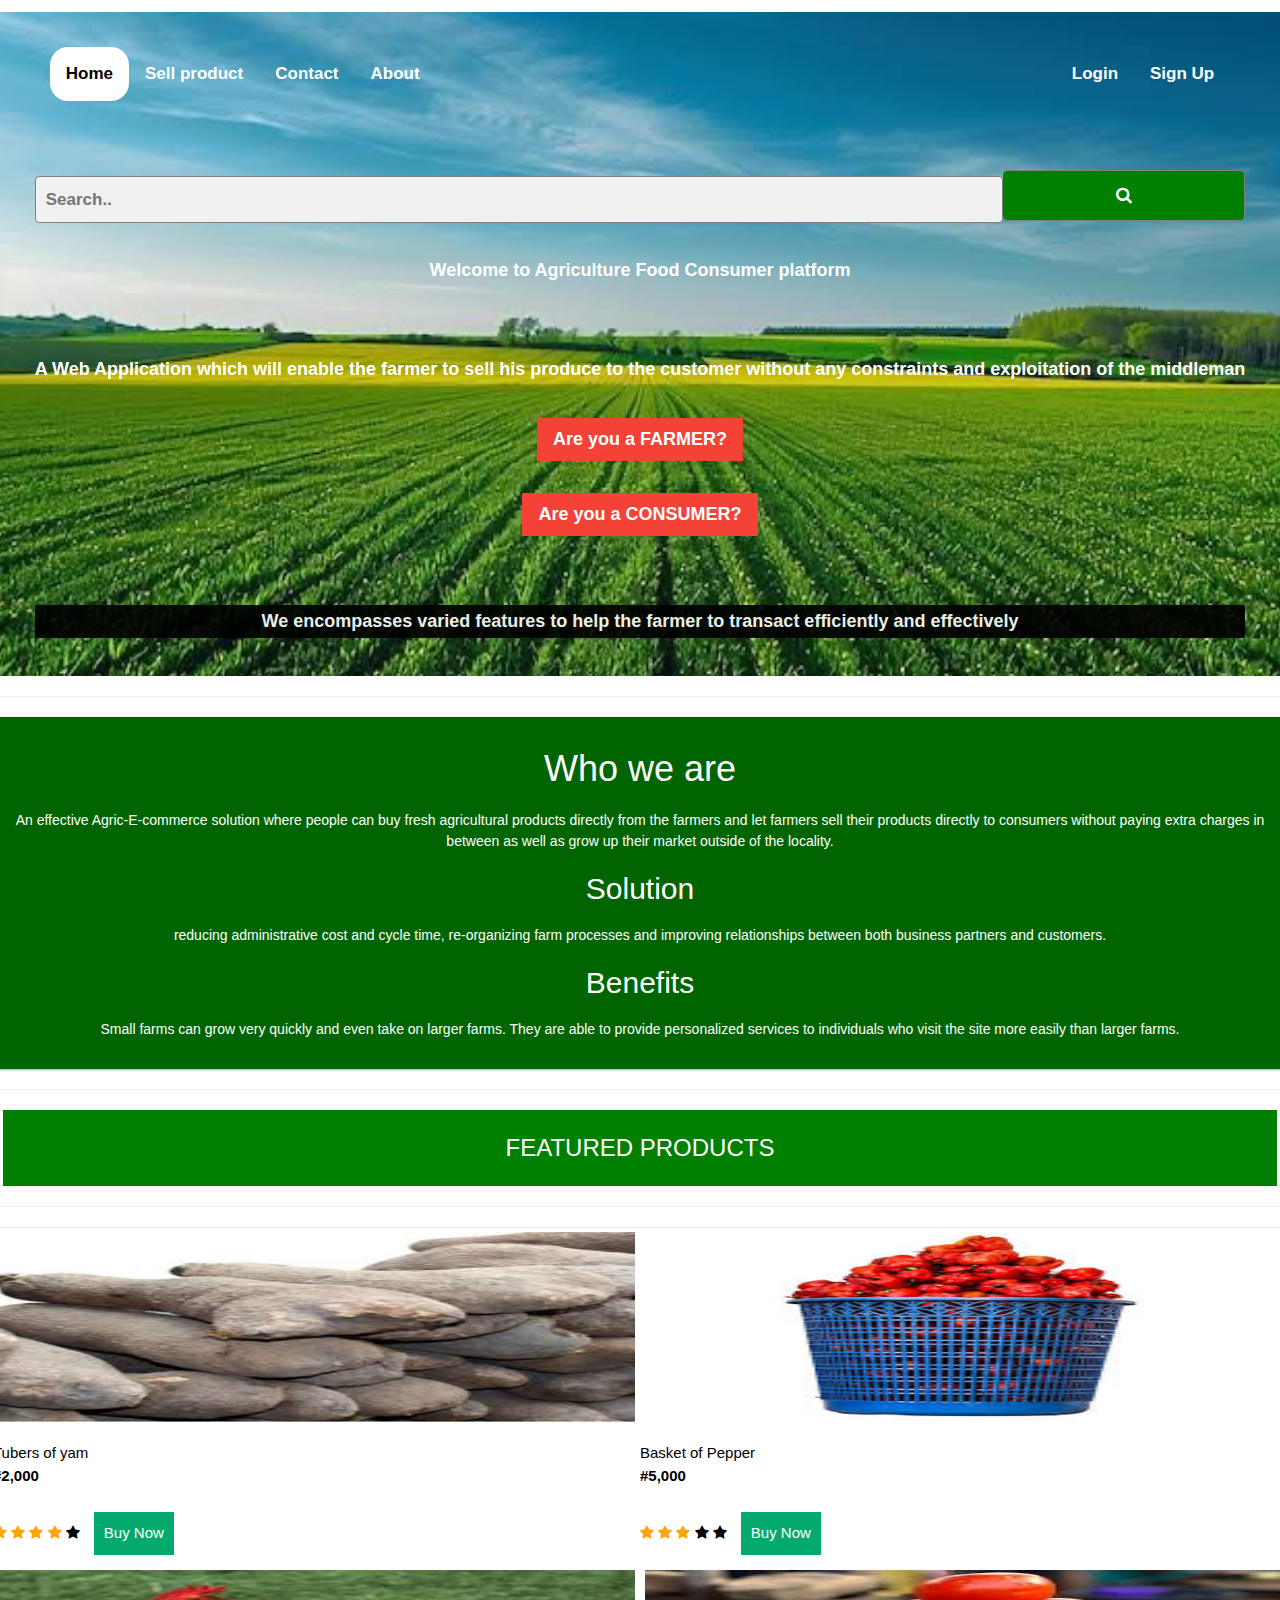
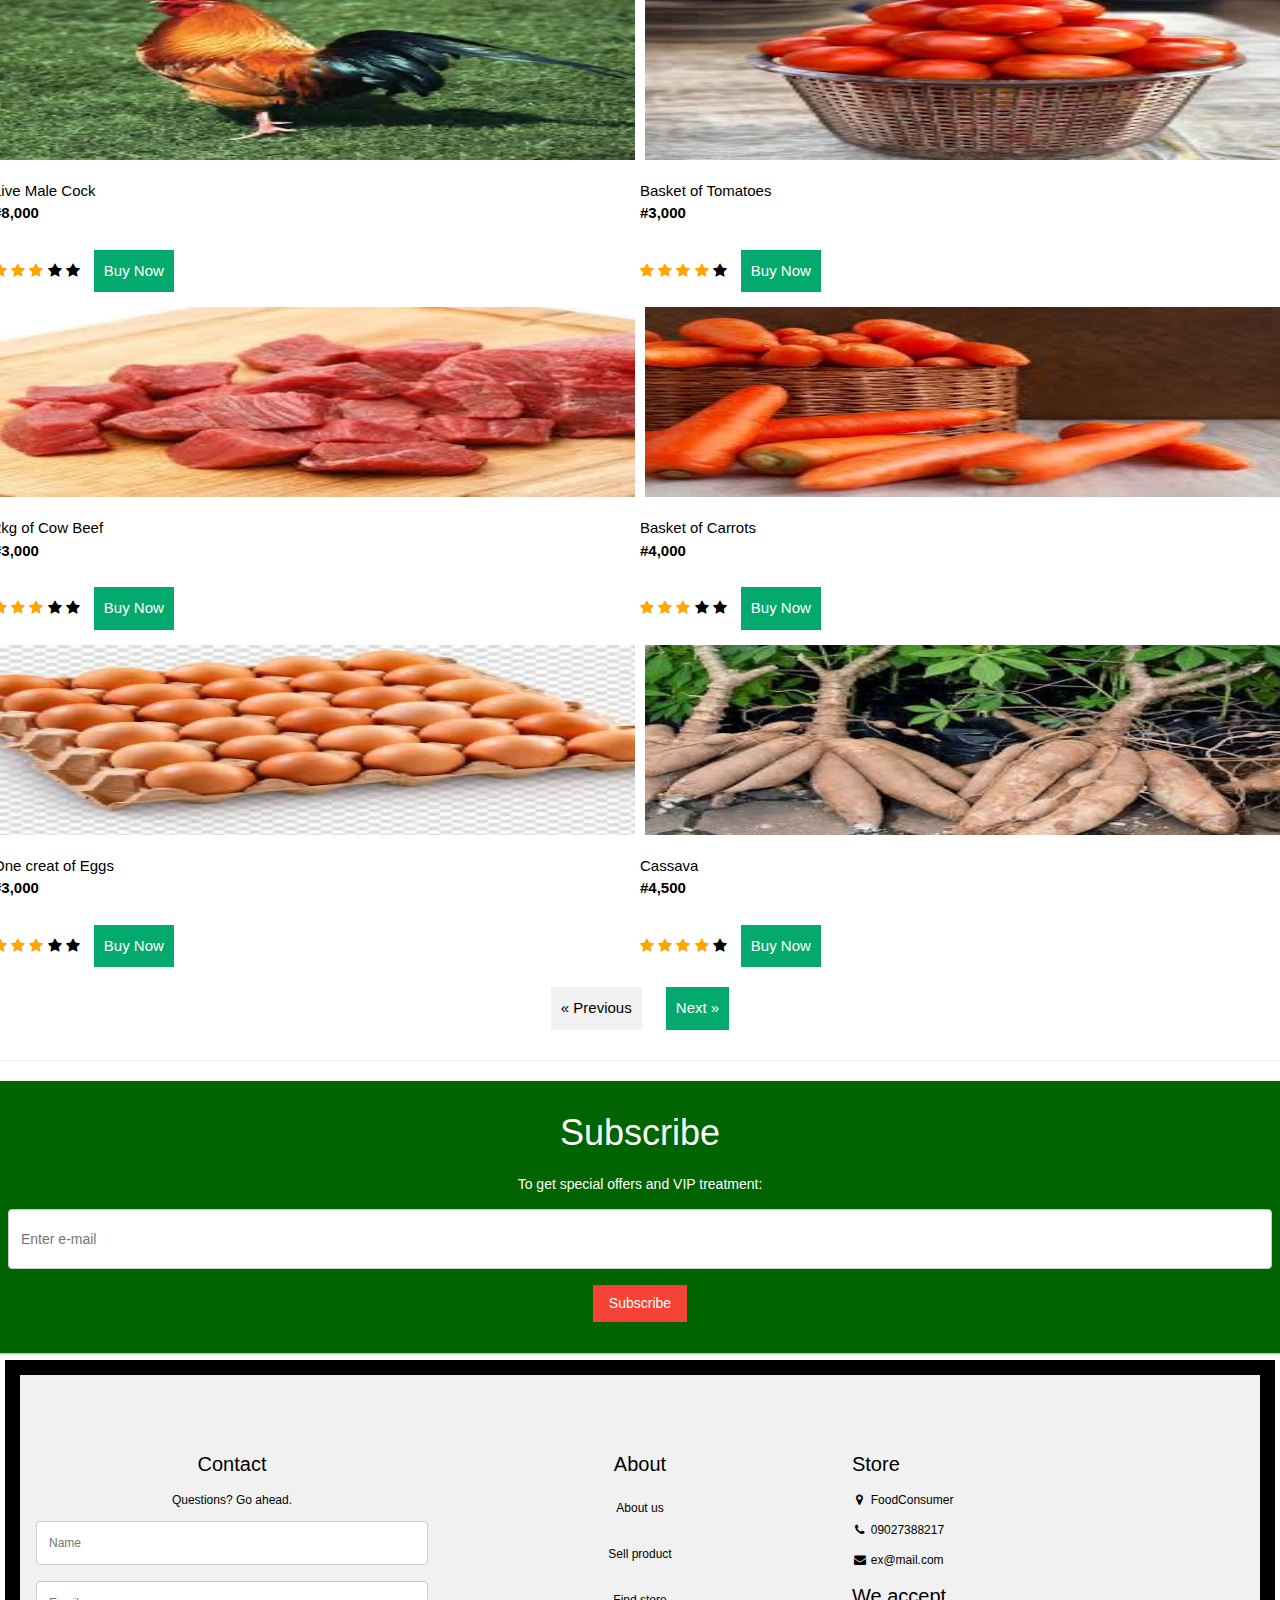
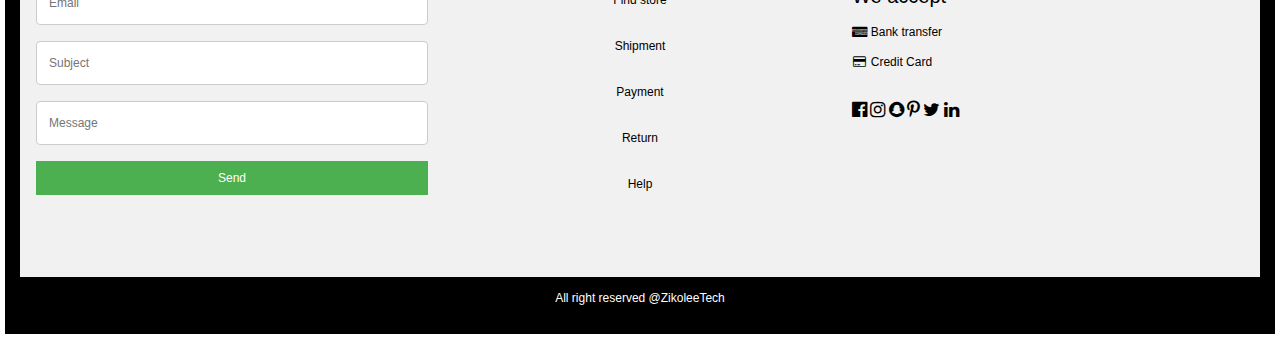
<file: index.html>
<!DOCTYPE html>
<html>
<head>
<meta name="viewport" content="width=device-width, initial-scale=1.0">
<link rel="stylesheet" href="css/stylesheet.css">
<link rel="stylesheet" href="https://cdnjs.cloudflare.com/ajax/libs/font-awesome/4.7.0/css/font-awesome.min.css">
<link rel="stylesheet" href="https://www.w3schools.com/w3css/4/w3.css">
<link rel="stylesheet" href="https://fonts.googleapis.com/css?family=Roboto">
<link rel="stylesheet" href="https://fonts.googleapis.com/css?family=Montserrat">
</head>
<body>


<div class="row">
  <div class="col-12 col-s-12">
<div class="hero">
<div class="text">
<div class="topnav" id="myTopnav">
  <a href="#home" class="active">Home</a>
  <a href="sell.html">Sell product</a>
  <a href="#contact">Contact</a>
  <a href="#about">About</a>
<a href="register.html" class="split2">Sign Up</a>
<a href="login.html" class="split2">Login</a>
  <a href="javascript:void(0);" class="icon" onclick="myFunction()">
    <i class="fa fa-bars"></i>
  </a>
</div>
<br>
<br>
<form class="example" action="action_page.php">
  <input type="text" placeholder="Search.." name="search">
  <button type="submit"><i class="fa fa-search"></i></button>
</form>
<p>Welcome to Agriculture Food Consumer platform</p>
<br>
<br>
A Web Application which will enable the farmer to sell his produce to the customer without any constraints and exploitation of the middleman
<br>
<br>
<a href="sell.html"><center><button type="button" class="w3-button w3-red w3-margin-bottom">Are you a <strong>FARMER?</strong></button></center></a>
<br>
<a href="productlist.html"><center><button type="button" class="w3-button w3-red w3-margin-bottom">Are you a <strong>CONSUMER?</strong></button></center></a>
<br>
<br>
<p style="background-color: black; opacity: 0.9; padding: 3px;">We encompasses varied features to help the farmer to transact efficiently and effectively</p>
  </div>
  </div>
 </div>


<hr>

  <div class="col-12 col-s-12">
    <div class="aside">
      <h1>Who we are</h1>
      <p>An effective Agric-E-commerce solution where people can buy fresh agricultural products directly from the farmers and let farmers sell their products directly to consumers without paying extra charges in between as well as grow up their market outside of the locality.</p>
      <h2>Solution</h2>
      <p>reducing administrative cost and cycle time, re-organizing farm processes and improving relationships between both business partners and customers.</p>
      <h2>Benefits</h2>
      <p>Small farms can grow very quickly and even take on larger farms. They are able to provide personalized services to individuals who visit the site more easily than larger farms.</p>
    </div>
</div>
<hr>




 <!-- Product grid -->
<div class="banner">
    <center><h3>FEATURED PRODUCTS</h3></center>
</div><hr>
  <div class="col-12 col-s-12">
<section>
        <img src="./assets/images/yam.jpeg" style="width:100%; height:200px; padding: 5px">
        <p>Tubers of yam<br><b>#2,000</b></p>
<span class="fa fa-star checked"></span>
<span class="fa fa-star checked"></span>
<span class="fa fa-star checked"></span>
<span class="fa fa-star checked"></span>
<span class="fa fa-star"></span>
<a href="productdetails.html" class="next">Buy Now</a></section>

      <section>
        <img src="./assets/images/pepper.jpeg" style="width:100%; height:200px; padding: 5px">
        <p>Basket of Pepper<br><b>#5,000</b></p>
<span class="fa fa-star checked"></span>
<span class="fa fa-star checked"></span>
<span class="fa fa-star checked"></span>
<span class="fa fa-star"></span>
<span class="fa fa-star"></span>
<a href="productdetails.html" class="next">Buy Now</a>
  </div></section>

<div class="col-12 col-s-12">
<section>
        <img src="./assets/images/chicken.png" style="width:100%; height:200px; padding: 5px">
        <p>Live Male Cock<br><b>#8,000</b></p>
<span class="fa fa-star checked"></span>
<span class="fa fa-star checked"></span>
<span class="fa fa-star checked"></span>
<span class="fa fa-star"></span>
<span class="fa fa-star"></span>
<a href="productdetails.html" class="next">Buy Now</a></section>


      <section>
        <img src="./assets/images/tomato.jpeg" style="width:100%; height:200px; padding: 5px">
        <p>Basket of Tomatoes<br><b>#3,000</b></p>
<span class="fa fa-star checked"></span>
<span class="fa fa-star checked"></span>
<span class="fa fa-star checked"></span>
<span class="fa fa-star checked"></span>
<span class="fa fa-star"></span>
<a href="productdetails.html" class="next">Buy Now</a></section>
    </div>

<div class="col-12 col-s-12">
      <section>
        <img src="./assets/images/beef.jpeg" style="width:100%; height:200px; padding: 5px">
        <p>2kg of Cow Beef<br><b>#3,000</b></p>
<span class="fa fa-star checked"></span>
<span class="fa fa-star checked"></span>
<span class="fa fa-star checked"></span>
<span class="fa fa-star"></span>
<span class="fa fa-star"></span>
<a href="productdetails.html" class="next">Buy Now</a></section>

 <section>
        <img src="./assets/images/carrot.jpeg" style="width:100%; height:200px; padding: 5px">
        <p>Basket of Carrots<br><b>#4,000</b></p>
<span class="fa fa-star checked"></span>
<span class="fa fa-star checked"></span>
<span class="fa fa-star checked"></span>
<span class="fa fa-star"></span>
<span class="fa fa-star"></span>
<a href="productdetails.html" class="next">Buy Now</a>
    <section>
    </div>


    <div class="col-12 col-s-12">
      <section>
        <img src="./assets/images/egg.png" style="width:100%; height:200px; padding: 5px">
        <p>One creat of Eggs<br><b>#3,000</b></p>
<span class="fa fa-star checked"></span>
<span class="fa fa-star checked"></span>
<span class="fa fa-star checked"></span>
<span class="fa fa-star"></span>
<span class="fa fa-star"></span>
<a href="productdetails.html" class="next">Buy Now</a></section>
      
      <section>
        <img src="./assets/images/cassava.jpeg" style="width:100%; height:200px; padding: 5px">
        <p>Cassava<br><b>#4,500</b></p>
<span class="fa fa-star checked"></span>
<span class="fa fa-star checked"></span>
<span class="fa fa-star checked"></span>
<span class="fa fa-star checked"></span>
<span class="fa fa-star"></span>
<a href="productdetails.html" class="next">Buy Now</a>
 </section>
    </div>
<hr>
<center><a href="#" class="previous">&laquo; Previous</a>
<a href="productlist.html" class="next">Next &raquo;</a></center>
<hr>

<!-- Subscribe section -->
<div class="aside">
    <h1>Subscribe</h1>
    <p>To get special offers and VIP treatment:</p>
    <p><input class="w3-input w3-border" type="text" placeholder="Enter e-mail" style="width:100%; height:60px"></p>
    <button type="button" class="w3-button w3-red w3-margin-bottom">Subscribe</button>
  </div>

</div>

<div class="footer">
 <!-- Footer -->
  <footer class="w3-padding-64 w3-light-grey w3-small w3-center" id="footer">
    <div class="w3-row-padding">
      <div class="w3-col s4">
        <h4>Contact</h4>
        <p>Questions? Go ahead.</p>
        <form action="/action_page.php" target="_blank">
          <p><input class="w3-input w3-border" type="text" placeholder="Name" name="Name" required></p>
          <p><input class="w3-input w3-border" type="text" placeholder="Email" name="Email" required></p>
<p><input class="w3-input w3-border" type="text" placeholder="Subject" name="Subject" required></p>
          <p><input class="w3-input w3-border" type="text" placeholder="Message" name="Message" required></p>
          <button type="submit" class="w3-button w3-block w3-green">Send</button>
        </form>
      </div>
<div class="w3-col s4">
        <h4>About</h4>
        <p><a href="#">About us</a></p>
        <p><a href="sell.html">Sell product</a></p>
        <p><a href="#">Find store</a></p>
        <p><a href="#">Shipment</a></p>
        <p><a href="#">Payment</a></p>
        <p><a href="#">Return</a></p>
        <p><a href="#">Help</a></p>
      </div>
<div class="w3-col s4 w3-justify">
        <h4>Store</h4>
        <p><i class="fa fa-fw fa-map-marker"></i> FoodConsumer</p>
        <p><i class="fa fa-fw fa-phone"></i> 09027388217</p>
        <p><i class="fa fa-fw fa-envelope"></i> ex@mail.com</p>
        <h4>We accept</h4>
        <p><i class="fa fa-fw fa-cc-amex"></i> Bank transfer</p>
        <p><i class="fa fa-fw fa-credit-card"></i> Credit Card</p>
        <br>
<i class="fa fa-facebook-official w3-hover-opacity w3-large"></i>
        <i class="fa fa-instagram w3-hover-opacity w3-large"></i>
        <i class="fa fa-snapchat w3-hover-opacity w3-large"></i>
        <i class="fa fa-pinterest-p w3-hover-opacity w3-large"></i>
        <i class="fa fa-twitter w3-hover-opacity w3-large"></i>
        <i class="fa fa-linkedin w3-hover-opacity w3-large"></i>
      </div>
    </div>
</footer>
<button onclick="topFunction()" id="myBtn" title="Go to top">Top</button>
  <p> <p>All right reserved @ZikoleeTech </p></p>
</div>

</div>

<script src="topnav.js">
</script>
<script src="script.js">
</script>
<script src="scroll.js">
</script>

</body>
</html>
</file>
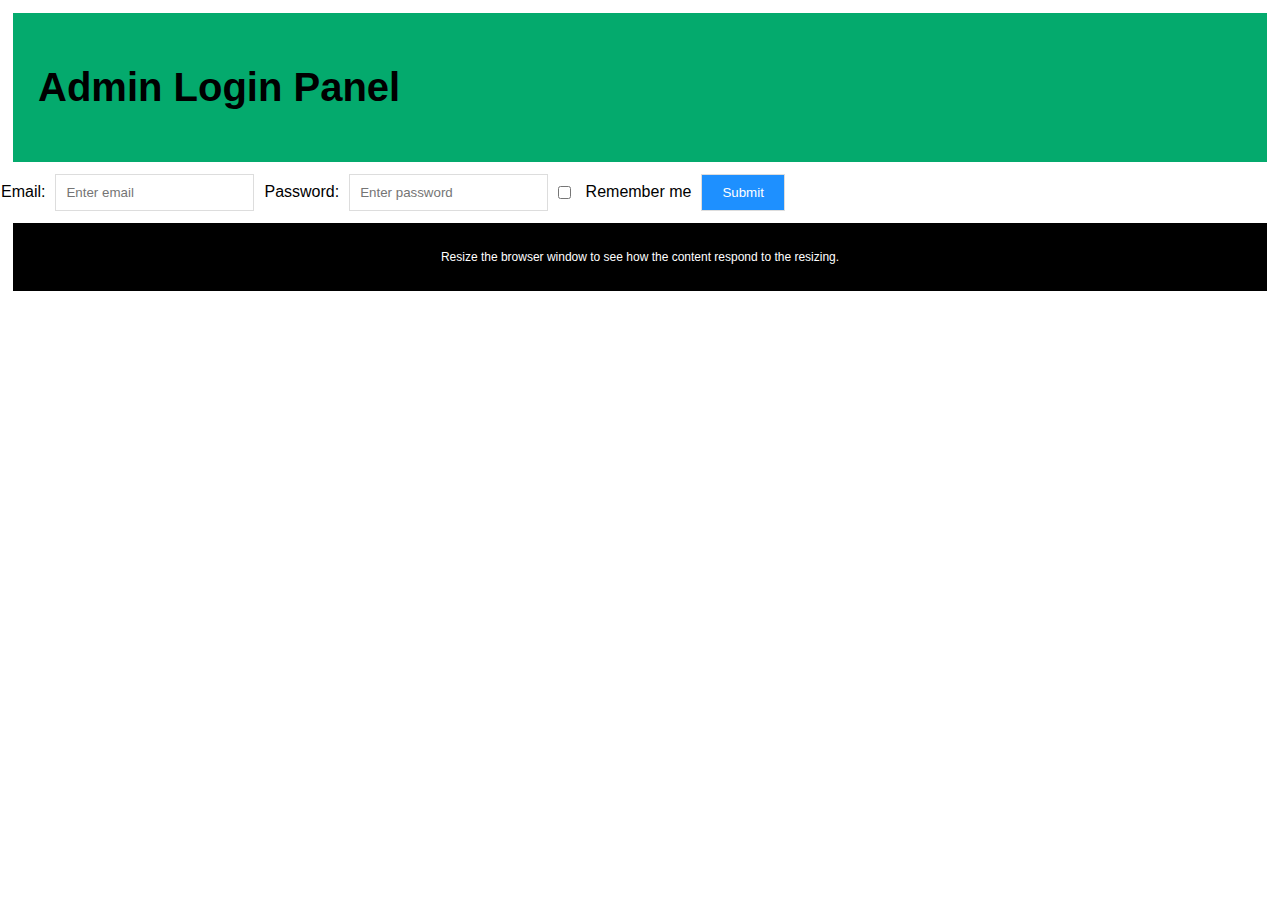
<file: admin/index.html>
<!DOCTYPE html>
<html>
<head>
<meta name="viewport" content="width=device-width, initial-scale=1.0">
<link rel="stylesheet" href="../css/stylesheet.css">
<link rel="stylesheet" href="../css/adminlogin.css">

</head>
<body>

<div class="header">
<div class="topnav" id="myTopnav">
  <h1>Admin Login Panel</h1>
</div>
</div>


<div class="row">
  <div class="col-8 col-s-10">
<form class="form-inline" action="/action_page.php">
  <label for="email">Email:</label>
  <input type="email" id="email" placeholder="Enter email" name="email">
  <label for="pwd">Password:</label>
  <input type="password" id="pwd" placeholder="Enter password" name="pswd">
  <label>
    <input type="checkbox" name="remember"> Remember me
  </label>
  <button type="submit">Submit</button>
</form>

</div>
</div>

<div class="footer">
 <p>Resize the browser window to see how the content respond to the resizing.</p>
</div>

</body>
</html>
</file>
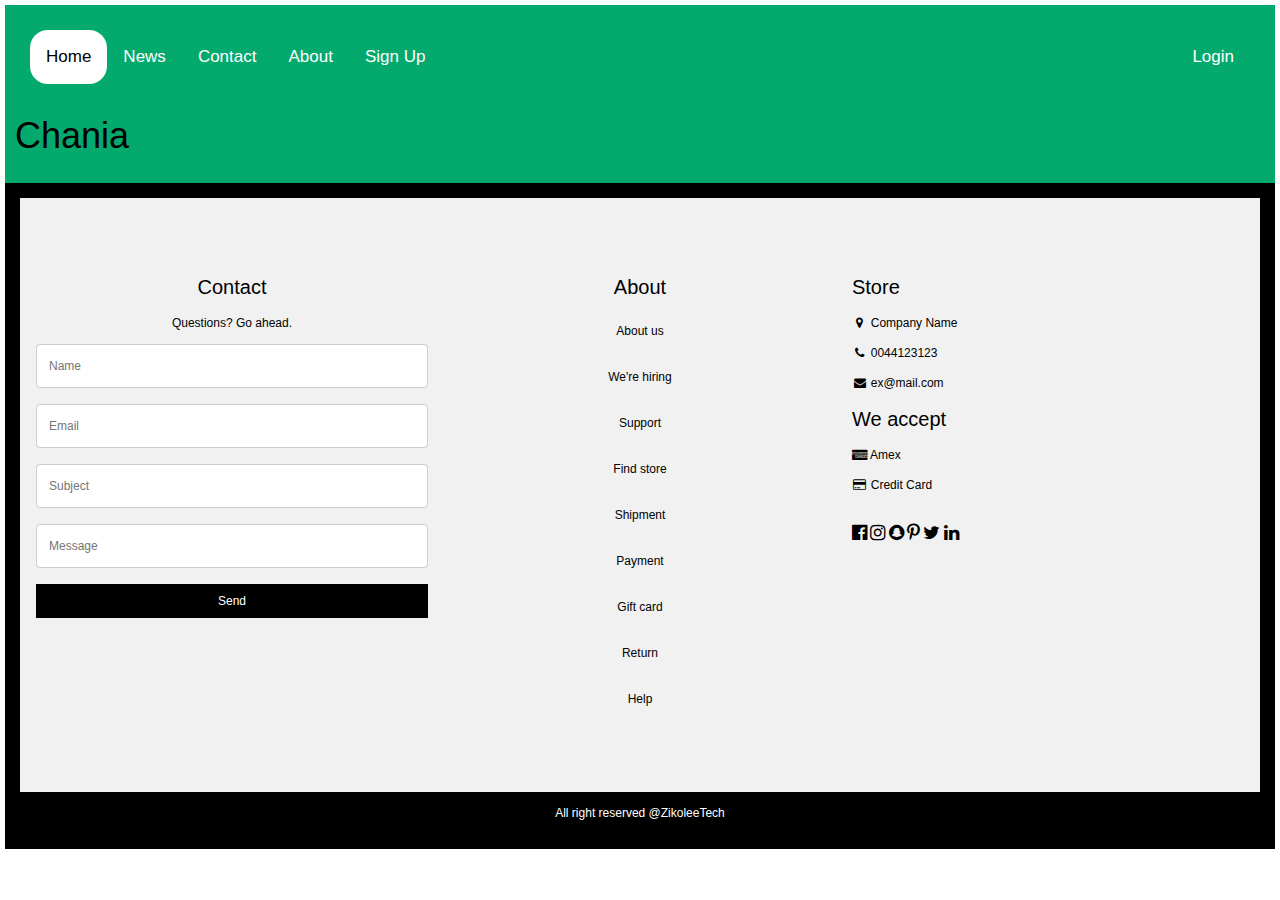
<file: cartpage.html>
<!DOCTYPE html>
<html>
<head>
<meta name="viewport" content="width=device-width, initial-scale=1.0">
<link rel="stylesheet" href="css/stylesheet.css">
<link rel="stylesheet" href="https://cdnjs.cloudflare.com/ajax/libs/font-awesome/4.7.0/css/font-awesome.min.css">
<link rel="stylesheet" href="https://www.w3schools.com/w3css/4/w3.css">
<link rel="stylesheet" href="https://fonts.googleapis.com/css?family=Roboto">
<link rel="stylesheet" href="https://fonts.googleapis.com/css?family=Montserrat">
</head>
<body>
<div class="header">
<div class="topnav" id="myTopnav">
  <a href="#home" class="active">Home</a>
  <a href="#news">News</a>
  <a href="#contact">Contact</a>
  <a href="#about">About</a>
<a href="register.html" class="split">Sign Up</a>
<a href="login.html" class="split2">Login</a>
  <a href="javascript:void(0);" class="icon" onclick="myFunction()">
    <i class="fa fa-bars"></i>
  </a>
</div>
  <h1>Chania</h1>
</div>



<div class="footer">
 <!-- Footer -->
  <footer class="w3-padding-64 w3-light-grey w3-small w3-center" id="footer">
    <div class="w3-row-padding">
      <div class="w3-col s4">
        <h4>Contact</h4>
        <p>Questions? Go ahead.</p>
        <form action="/action_page.php" target="_blank">
          <p><input class="w3-input w3-border" type="text" placeholder="Name" name="Name" required></p>
          <p><input class="w3-input w3-border" type="text" placeholder="Email" name="Email" required></p>
<p><input class="w3-input w3-border" type="text" placeholder="Subject" name="Subject" required></p>
          <p><input class="w3-input w3-border" type="text" placeholder="Message" name="Message" required></p>
          <button type="submit" class="w3-button w3-block w3-black">Send</button>
        </form>
      </div>
<div class="w3-col s4">
        <h4>About</h4>
        <p><a href="#">About us</a></p>
        <p><a href="#">We're hiring</a></p>
        <p><a href="#">Support</a></p>
        <p><a href="#">Find store</a></p>
        <p><a href="#">Shipment</a></p>
        <p><a href="#">Payment</a></p>
        <p><a href="#">Gift card</a></p>
        <p><a href="#">Return</a></p>
        <p><a href="#">Help</a></p>
      </div>
<div class="w3-col s4 w3-justify">
        <h4>Store</h4>
        <p><i class="fa fa-fw fa-map-marker"></i> Company Name</p>
        <p><i class="fa fa-fw fa-phone"></i> 0044123123</p>
        <p><i class="fa fa-fw fa-envelope"></i> ex@mail.com</p>
        <h4>We accept</h4>
        <p><i class="fa fa-fw fa-cc-amex"></i> Amex</p>
        <p><i class="fa fa-fw fa-credit-card"></i> Credit Card</p>
        <br>
<i class="fa fa-facebook-official w3-hover-opacity w3-large"></i>
        <i class="fa fa-instagram w3-hover-opacity w3-large"></i>
        <i class="fa fa-snapchat w3-hover-opacity w3-large"></i>
        <i class="fa fa-pinterest-p w3-hover-opacity w3-large"></i>
        <i class="fa fa-twitter w3-hover-opacity w3-large"></i>
        <i class="fa fa-linkedin w3-hover-opacity w3-large"></i>
      </div>
    </div>
</footer>
<button onclick="topFunction()" id="myBtn" title="Go to top">Top</button>
  <p> <p>All right reserved @ZikoleeTech </p></p>
</div>


<script src="topnav.js">
</script>
<script src="scroll.js">
</script>

</body>
</html>
</file>
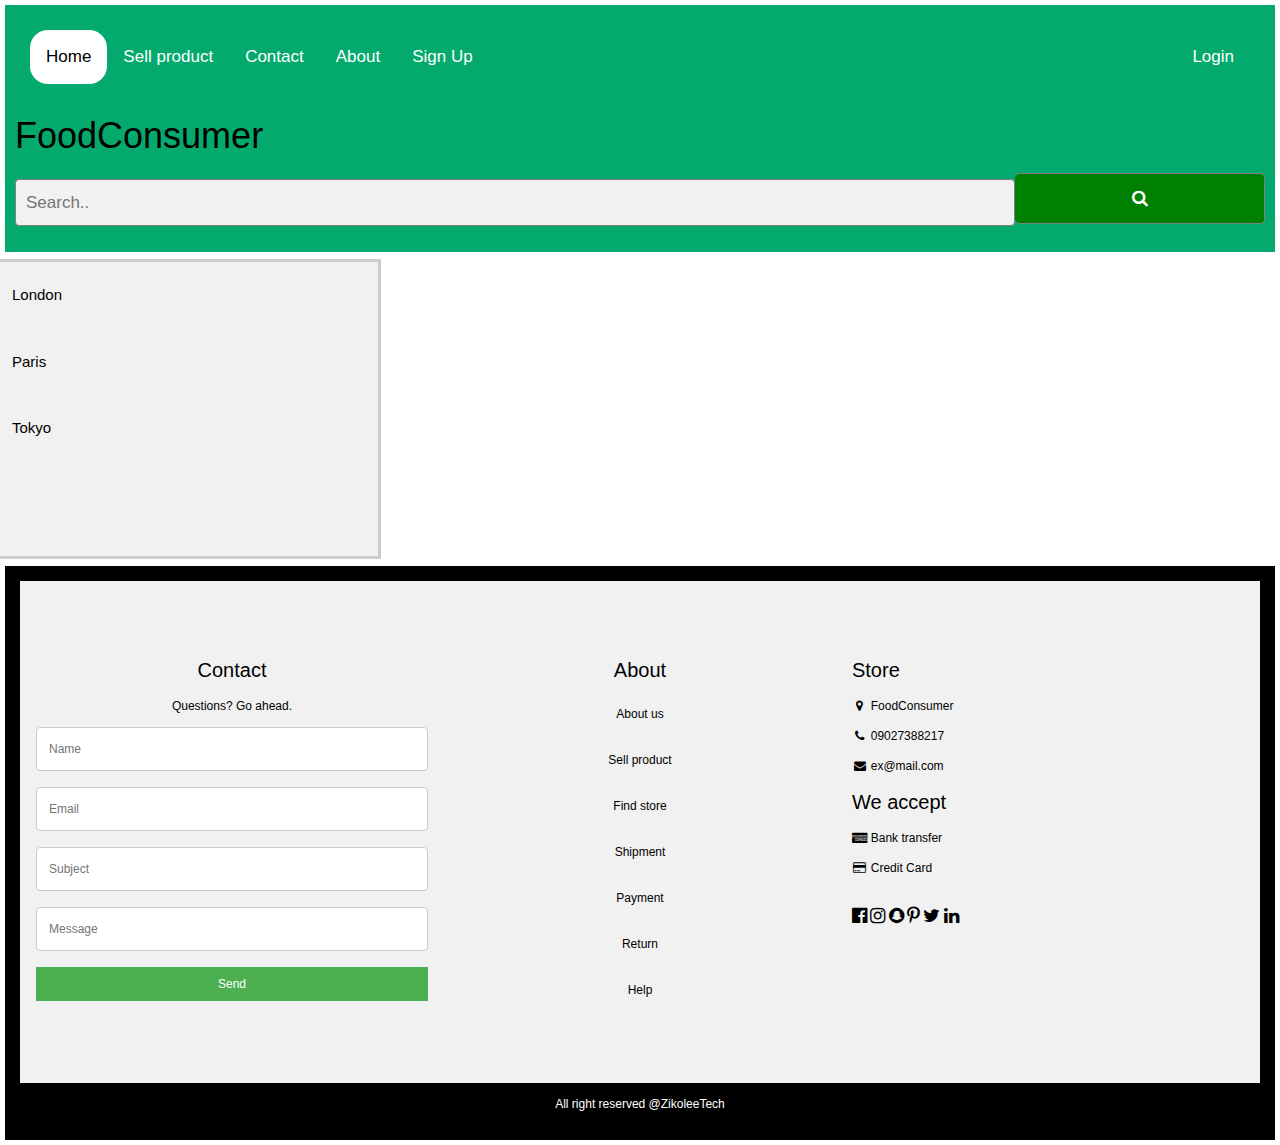
<file: dashboard.html>
<!DOCTYPE html>
<html>
<head>
<meta name="viewport" content="width=device-width, initial-scale=1.0">
<link rel="stylesheet" href="css/stylesheet.css">
<link rel="stylesheet" href="https://cdnjs.cloudflare.com/ajax/libs/font-awesome/4.7.0/css/font-awesome.min.css">
<link rel="stylesheet" href="css/adminlogin.css">
<link rel="stylesheet" href="https://www.w3schools.com/w3css/4/w3.css">
<link rel="stylesheet" href="https://fonts.googleapis.com/css?family=Roboto">
<link rel="stylesheet" href="https://fonts.googleapis.com/css?family=Montserrat">
</head>
<body>
<div class="header">
<div class="topnav" id="myTopnav">
  <a href="index.html" class="active">Home</a>
  <a href="sell.html">Sell product</a>
  <a href="#contact">Contact</a>
  <a href="#about">About</a>
<a href="register.html" class="split">Sign Up</a>
<a href="login.html" class="split2">Login</a>
  <a href="javascript:void(0);" class="icon" onclick="myFunction()">
    <i class="fa fa-bars"></i>
  </a>
</div>
  <h1>FoodConsumer</h1>
<form class="example" action="action_page.php">
  <input type="text" placeholder="Search.." name="search">
  <button type="submit"><i class="fa fa-search"></i></button>
</form>
</div>


<div class="row">
  <div class="col-12 col-s-12">
<div class="tab">
  <button class="tablinks" onmouseover="openCity(event, 'London')">London</button>
  <button class="tablinks" onmouseover="openCity(event, 'Paris')">Paris</button>
  <button class="tablinks" onmouseover="openCity(event, 'Tokyo')">Tokyo</button>
</div>

<div id="London" class="tabcontent">
  <h3>London</h3>
  <p>London is the capital city of England.</p>
</div>

<div id="Paris" class="tabcontent">
  <h3>Paris</h3>
  <p>Paris is the capital of France.</p> 
</div>

<div id="Tokyo" class="tabcontent">
  <h3>Tokyo</h3>
  <p>Tokyo is the capital of Japan.</p>
</div>

  </div>
  </div>


 
<div class="footer">
 <!-- Footer -->
  <footer class="w3-padding-64 w3-light-grey w3-small w3-center" id="footer">
    <div class="w3-row-padding">
      <div class="w3-col s4">
        <h4>Contact</h4>
        <p>Questions? Go ahead.</p>
        <form action="/action_page.php" target="_blank">
          <p><input class="w3-input w3-border" type="text" placeholder="Name" name="Name" required></p>
          <p><input class="w3-input w3-border" type="text" placeholder="Email" name="Email" required></p>
<p><input class="w3-input w3-border" type="text" placeholder="Subject" name="Subject" required></p>
          <p><input class="w3-input w3-border" type="text" placeholder="Message" name="Message" required></p>
          <button type="submit" class="w3-button w3-block w3-green">Send</button>
        </form>
      </div>
<div class="w3-col s4">
        <h4>About</h4>
        <p><a href="#">About us</a></p>
        <p><a href="sell.html">Sell product</a></p>
        <p><a href="#">Find store</a></p>
        <p><a href="#">Shipment</a></p>
        <p><a href="#">Payment</a></p>
        <p><a href="#">Return</a></p>
        <p><a href="#">Help</a></p>
      </div>
<div class="w3-col s4 w3-justify">
        <h4>Store</h4>
        <p><i class="fa fa-fw fa-map-marker"></i> FoodConsumer</p>
        <p><i class="fa fa-fw fa-phone"></i> 09027388217</p>
        <p><i class="fa fa-fw fa-envelope"></i> ex@mail.com</p>
        <h4>We accept</h4>
        <p><i class="fa fa-fw fa-cc-amex"></i> Bank transfer</p>
        <p><i class="fa fa-fw fa-credit-card"></i> Credit Card</p>
        <br>
<i class="fa fa-facebook-official w3-hover-opacity w3-large"></i>
        <i class="fa fa-instagram w3-hover-opacity w3-large"></i>
        <i class="fa fa-snapchat w3-hover-opacity w3-large"></i>
        <i class="fa fa-pinterest-p w3-hover-opacity w3-large"></i>
        <i class="fa fa-twitter w3-hover-opacity w3-large"></i>
        <i class="fa fa-linkedin w3-hover-opacity w3-large"></i>
      </div>
    </div>
</footer>
<button onclick="topFunction()" id="myBtn" title="Go to top">Top</button>
  <p> <p>All right reserved @ZikoleeTech </p></p>
</div>


<script src="topnav.js">
</script>
<script src="admindash.js">
</script>
<script src="scroll.js">
</script>

</body>
</html>
</file>
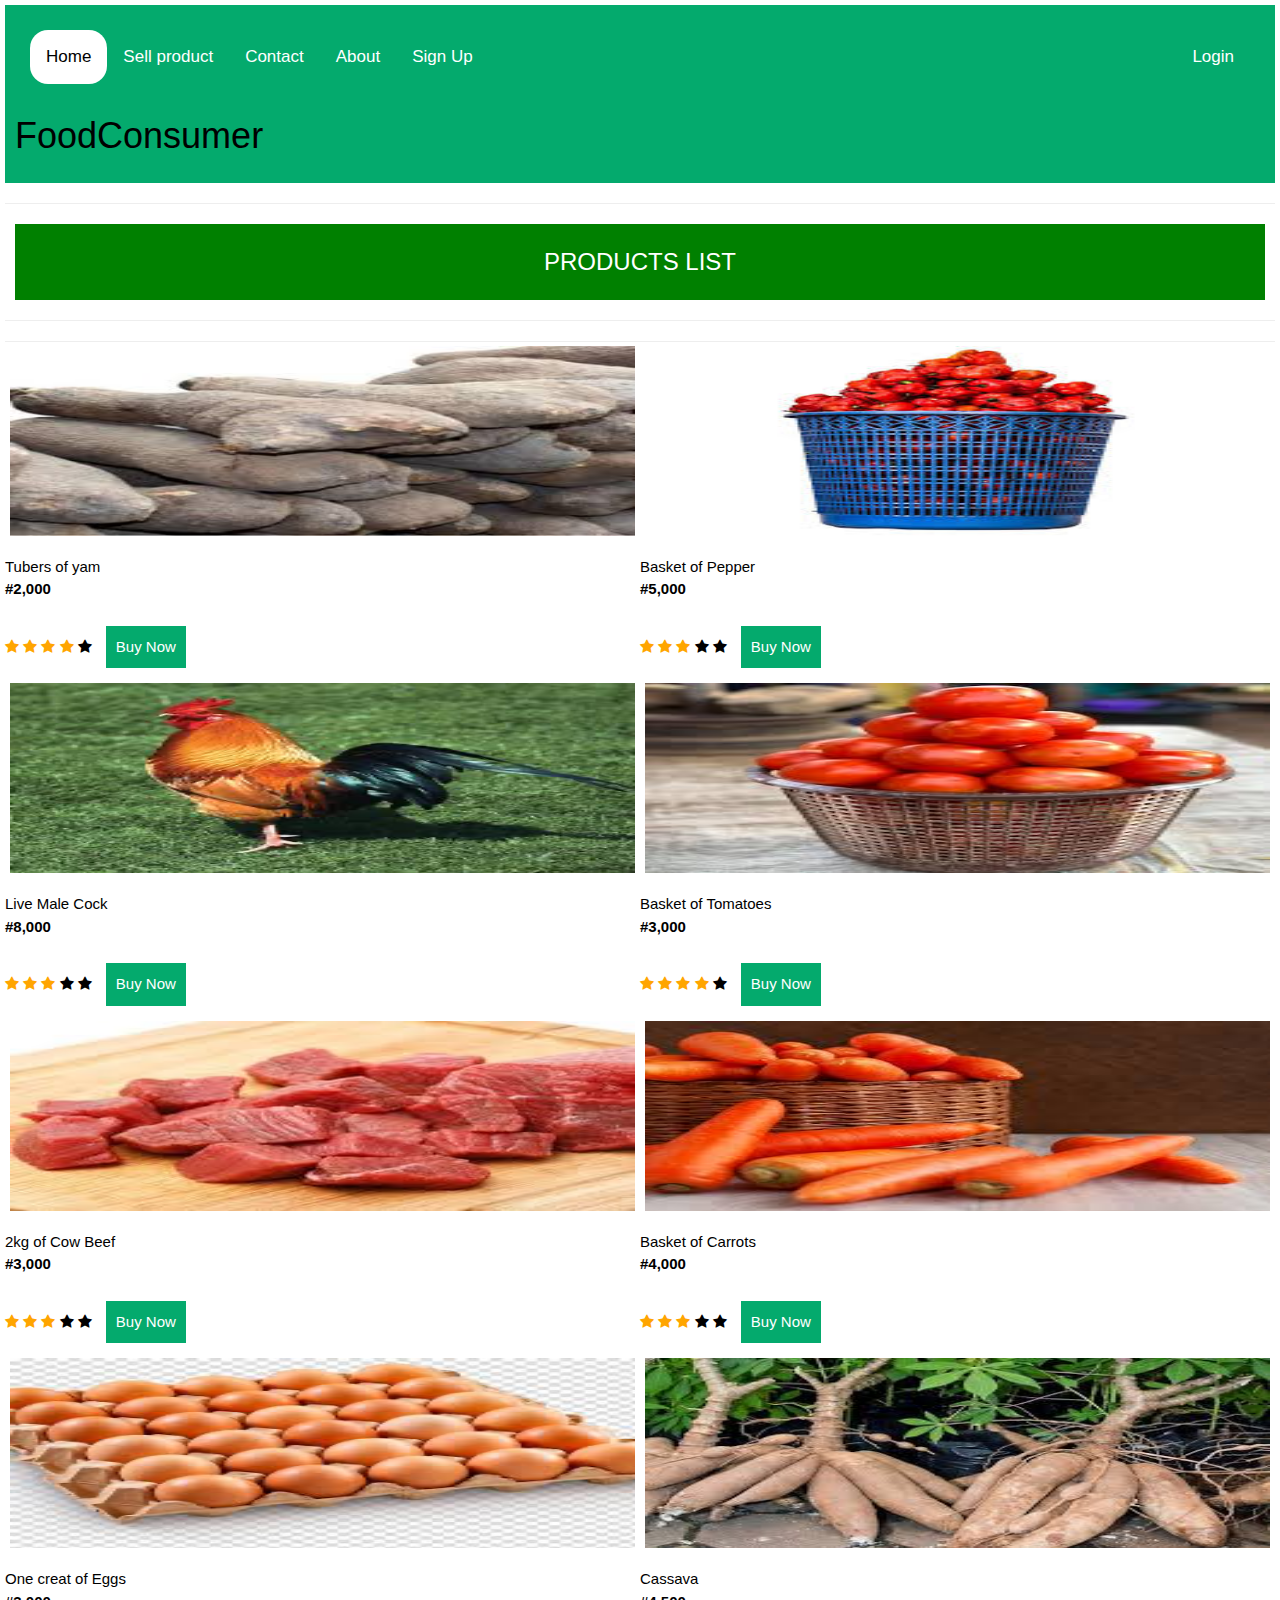
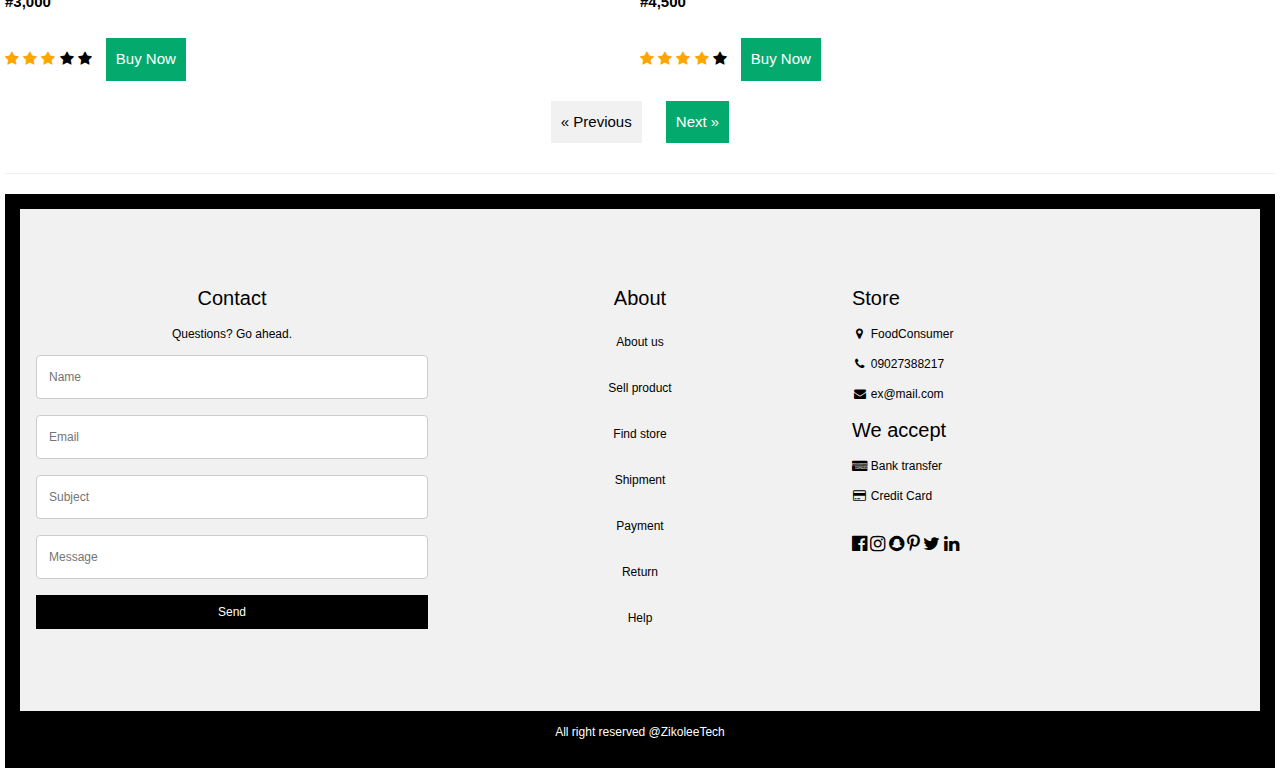
<file: productlist.html>
<!DOCTYPE html>
<html>
<head>
<meta name="viewport" content="width=device-width, initial-scale=1.0">
<link rel="stylesheet" href="css/stylesheet.css">
<link rel="stylesheet" href="https://cdnjs.cloudflare.com/ajax/libs/font-awesome/4.7.0/css/font-awesome.min.css">
<link rel="stylesheet" href="https://www.w3schools.com/w3css/4/w3.css">
<link rel="stylesheet" href="https://fonts.googleapis.com/css?family=Roboto">
<link rel="stylesheet" href="https://fonts.googleapis.com/css?family=Montserrat">
</head>
<body>
<div class="header">
<div class="topnav" id="myTopnav">
  <a href="index.html" class="active">Home</a>
  <a href="sell.html">Sell product</a>
  <a href="#contact">Contact</a>
  <a href="#about">About</a>
<a href="register.html" class="split">Sign Up</a>
<a href="login.html" class="split2">Login</a>
  <a href="javascript:void(0);" class="icon" onclick="myFunction()">
    <i class="fa fa-bars"></i>
  </a>
</div>
  <h1>FoodConsumer</h1>
</div>
<hr>


<!-- Product grid -->
  
<div class="banner">
    <center><h3>PRODUCTS LIST</h3></center>
</div><hr>
  <div class="col-12 col-s-12">
<section>
        <img src="./assets/images/yam.jpeg" style="width:100%; height:200px; padding: 5px">
        <p>Tubers of yam<br><b>#2,000</b></p>
<span class="fa fa-star checked"></span>
<span class="fa fa-star checked"></span>
<span class="fa fa-star checked"></span>
<span class="fa fa-star checked"></span>
<span class="fa fa-star"></span>
<a href="productdetails.html" class="next">Buy Now</a></section>

      <section>
        <img src="./assets/images/pepper.jpeg" style="width:100%; height:200px; padding: 5px">
        <p>Basket of Pepper<br><b>#5,000</b></p>
<span class="fa fa-star checked"></span>
<span class="fa fa-star checked"></span>
<span class="fa fa-star checked"></span>
<span class="fa fa-star"></span>
<span class="fa fa-star"></span>
<a href="productdetails.html" class="next">Buy Now</a>
  </div></section>

<div class="col-12 col-s-12">
<section>
        <img src="./assets/images/chicken.png" style="width:100%; height:200px; padding: 5px">
        <p>Live Male Cock<br><b>#8,000</b></p>
<span class="fa fa-star checked"></span>
<span class="fa fa-star checked"></span>
<span class="fa fa-star checked"></span>
<span class="fa fa-star"></span>
<span class="fa fa-star"></span>
<a href="productdetails.html" class="next">Buy Now</a></section>


      <section>
        <img src="./assets/images/tomato.jpeg" style="width:100%; height:200px; padding: 5px">
        <p>Basket of Tomatoes<br><b>#3,000</b></p>
<span class="fa fa-star checked"></span>
<span class="fa fa-star checked"></span>
<span class="fa fa-star checked"></span>
<span class="fa fa-star checked"></span>
<span class="fa fa-star"></span>
<a href="productdetails.html" class="next">Buy Now</a></section>
    </div>

<div class="col-12 col-s-12">
      <section>
        <img src="./assets/images/beef.jpeg" style="width:100%; height:200px; padding: 5px">
        <p>2kg of Cow Beef<br><b>#3,000</b></p>
<span class="fa fa-star checked"></span>
<span class="fa fa-star checked"></span>
<span class="fa fa-star checked"></span>
<span class="fa fa-star"></span>
<span class="fa fa-star"></span>
<a href="productdetails.html" class="next">Buy Now</a></section>

 <section>
        <img src="./assets/images/carrot.jpeg" style="width:100%; height:200px; padding: 5px">
        <p>Basket of Carrots<br><b>#4,000</b></p>
<span class="fa fa-star checked"></span>
<span class="fa fa-star checked"></span>
<span class="fa fa-star checked"></span>
<span class="fa fa-star"></span>
<span class="fa fa-star"></span>
<a href="productdetails.html" class="next">Buy Now</a>
    <section>
    </div>


    <div class="col-12 col-s-12">
      <section>
        <img src="./assets/images/egg.png" style="width:100%; height:200px; padding: 5px">
        <p>One creat of Eggs<br><b>#3,000</b></p>
<span class="fa fa-star checked"></span>
<span class="fa fa-star checked"></span>
<span class="fa fa-star checked"></span>
<span class="fa fa-star"></span>
<span class="fa fa-star"></span>
<a href="productdetails.html" class="next">Buy Now</a></section>
      
      <section>
        <img src="./assets/images/cassava.jpeg" style="width:100%; height:200px; padding: 5px">
        <p>Cassava<br><b>#4,500</b></p>
<span class="fa fa-star checked"></span>
<span class="fa fa-star checked"></span>
<span class="fa fa-star checked"></span>
<span class="fa fa-star checked"></span>
<span class="fa fa-star"></span>
<a href="productdetails.html" class="next">Buy Now</a>
 </section>
    </div>
<hr>
<center><a href="#" class="previous">&laquo; Previous</a>
<a href="productlist.html" class="next">Next &raquo;</a></center>
<hr>


<div class="footer">
 <!-- Footer -->
  <footer class="w3-padding-64 w3-light-grey w3-small w3-center" id="footer">
    <div class="w3-row-padding">
      <div class="w3-col s4">
        <h4>Contact</h4>
        <p>Questions? Go ahead.</p>
        <form action="/action_page.php" target="_blank">
          <p><input class="w3-input w3-border" type="text" placeholder="Name" name="Name" required></p>
          <p><input class="w3-input w3-border" type="text" placeholder="Email" name="Email" required></p>
<p><input class="w3-input w3-border" type="text" placeholder="Subject" name="Subject" required></p>
          <p><input class="w3-input w3-border" type="text" placeholder="Message" name="Message" required></p>
          <button type="submit" class="w3-button w3-block w3-black">Send</button>
        </form>
      </div>
<div class="w3-col s4">
        <h4>About</h4>
        <p><a href="#">About us</a></p>
        <p><a href="sell.html">Sell product</a></p>
        <p><a href="#">Find store</a></p>
        <p><a href="#">Shipment</a></p>
        <p><a href="#">Payment</a></p>
        <p><a href="#">Return</a></p>
        <p><a href="#">Help</a></p>
      </div>
<div class="w3-col s4 w3-justify">
        <h4>Store</h4>
        <p><i class="fa fa-fw fa-map-marker"></i> FoodConsumer</p>
        <p><i class="fa fa-fw fa-phone"></i> 09027388217</p>
        <p><i class="fa fa-fw fa-envelope"></i> ex@mail.com</p>
        <h4>We accept</h4>
        <p><i class="fa fa-fw fa-cc-amex"></i> Bank transfer</p>
        <p><i class="fa fa-fw fa-credit-card"></i> Credit Card</p>
        <br>
<i class="fa fa-facebook-official w3-hover-opacity w3-large"></i>
        <i class="fa fa-instagram w3-hover-opacity w3-large"></i>
        <i class="fa fa-snapchat w3-hover-opacity w3-large"></i>
        <i class="fa fa-pinterest-p w3-hover-opacity w3-large"></i>
        <i class="fa fa-twitter w3-hover-opacity w3-large"></i>
        <i class="fa fa-linkedin w3-hover-opacity w3-large"></i>
      </div>
    </div>
</footer>
<button onclick="topFunction()" id="myBtn" title="Go to top">Top</button>
  <p> <p>All right reserved @ZikoleeTech </p></p>
</div>


<script src="topnav.js">
</script>
<script src="scroll.js">
</script>

</body>
</html>
</file>
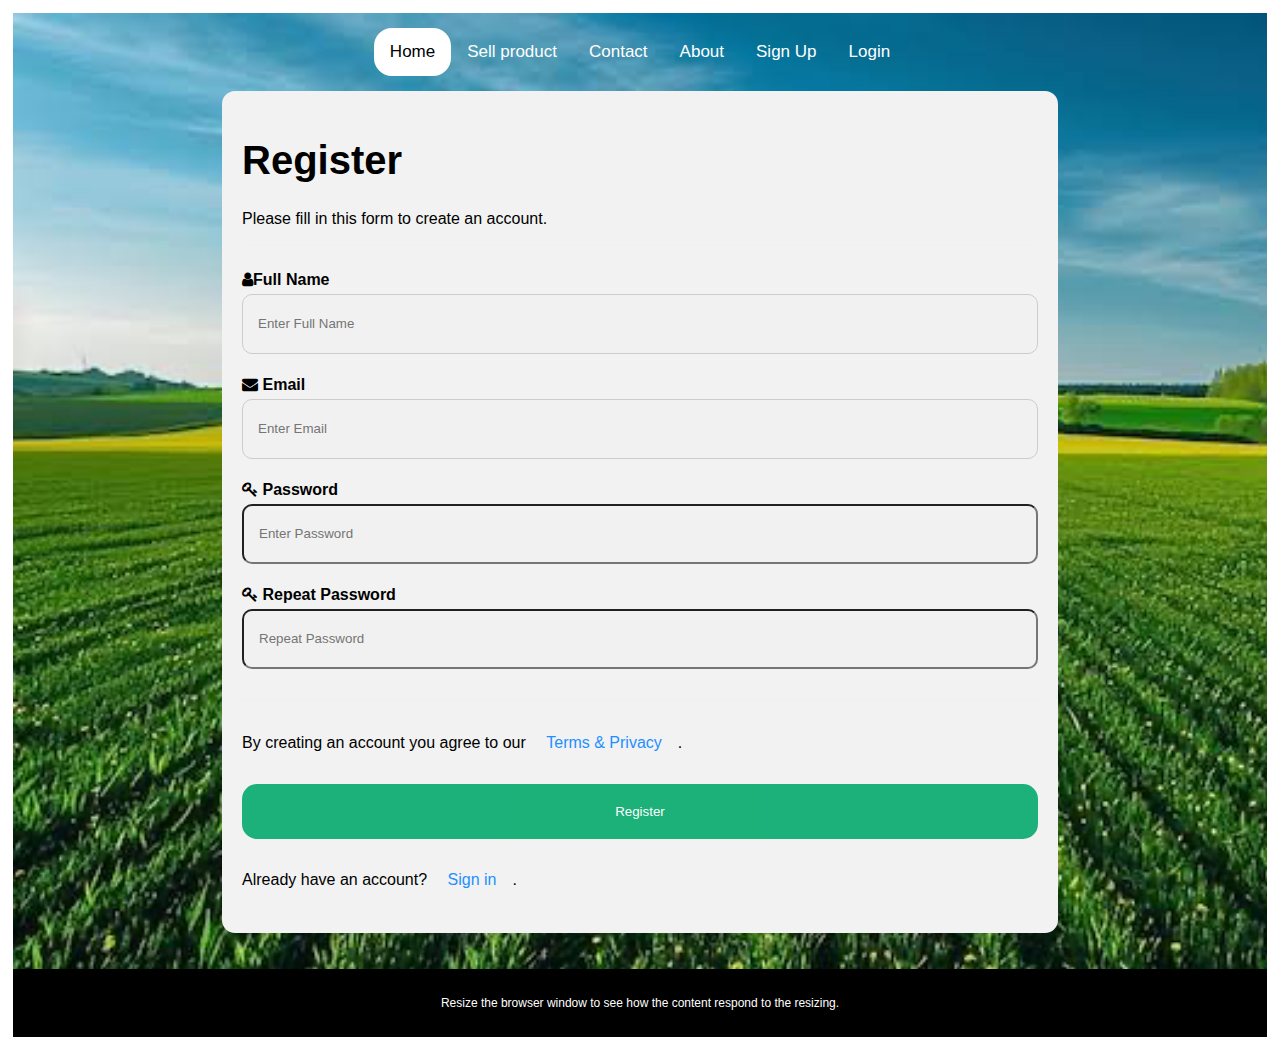
<file: register.html>
<!DOCTYPE html>
<html>
<head>
<meta name="viewport" content="width=device-width, initial-scale=1.0">
<link rel="stylesheet" href="css/stylesheet.css">
<link rel="stylesheet" href="css/register.css">
<link rel="stylesheet" href="https://cdnjs.cloudflare.com/ajax/libs/font-awesome/4.7.0/css/font-awesome.min.css">
</head>
<body>
<div class="hero">
<div class="topnav" id="myTopnav">
  <a href="index.html" class="active">Home</a>
  <a href="sell.html">Sell product</a>
  <a href="#contact">Contact</a>
  <a href="#about">About</a>
<a href="register.html" class="split">Sign Up</a>
<a href="login.html" class="split2">Login</a>
  <a href="javascript:void(0);" class="icon" onclick="myFunction()">
    <i class="fa fa-bars"></i>
  </a>
</div>

  <div class="col-8 col-s-8">

<form action="action_page.php">
  <div class="container">
    <h1>Register</h1>
    <p>Please fill in this form to create an account.</p>
    <hr>

    <label for="fullname"><b><i class="fa fa-user"></i>Full Name</b></label>
    <input type="text" placeholder="Enter Full Name" name="fullname" id="email" required>

<label for="email"><b><i class="fa fa-envelope"></i> Email</b></label>
    <input type="text" placeholder="Enter Email" name="email" id="email" required>

    <label for="psw"><b><i class="fa fa-key"></i> Password</b></label>
    <input type="password" placeholder="Enter Password" name="psw" id="psw" required>

    <label for="psw-repeat"><b><i class="fa fa-key"></i> Repeat Password</b></label>
    <input type="password" placeholder="Repeat Password" name="psw-repeat" id="psw-repeat" required>
    <hr>
<p>By creating an account you agree to our <a href="#">Terms & Privacy</a>.</p>
    <button type="submit" class="registerbtn">Register</button>
<br>
<p>Already have an account? <a href="login.html">Sign in</a>.</p>
  </div>

</form>

<br>
<br>
</div>
</div>
<div class="footer">
  <p>Resize the browser window to see how the content respond to the resizing.</p>
</div>

<script src="topnav.js">
</script>

</body>
</html>
</file>
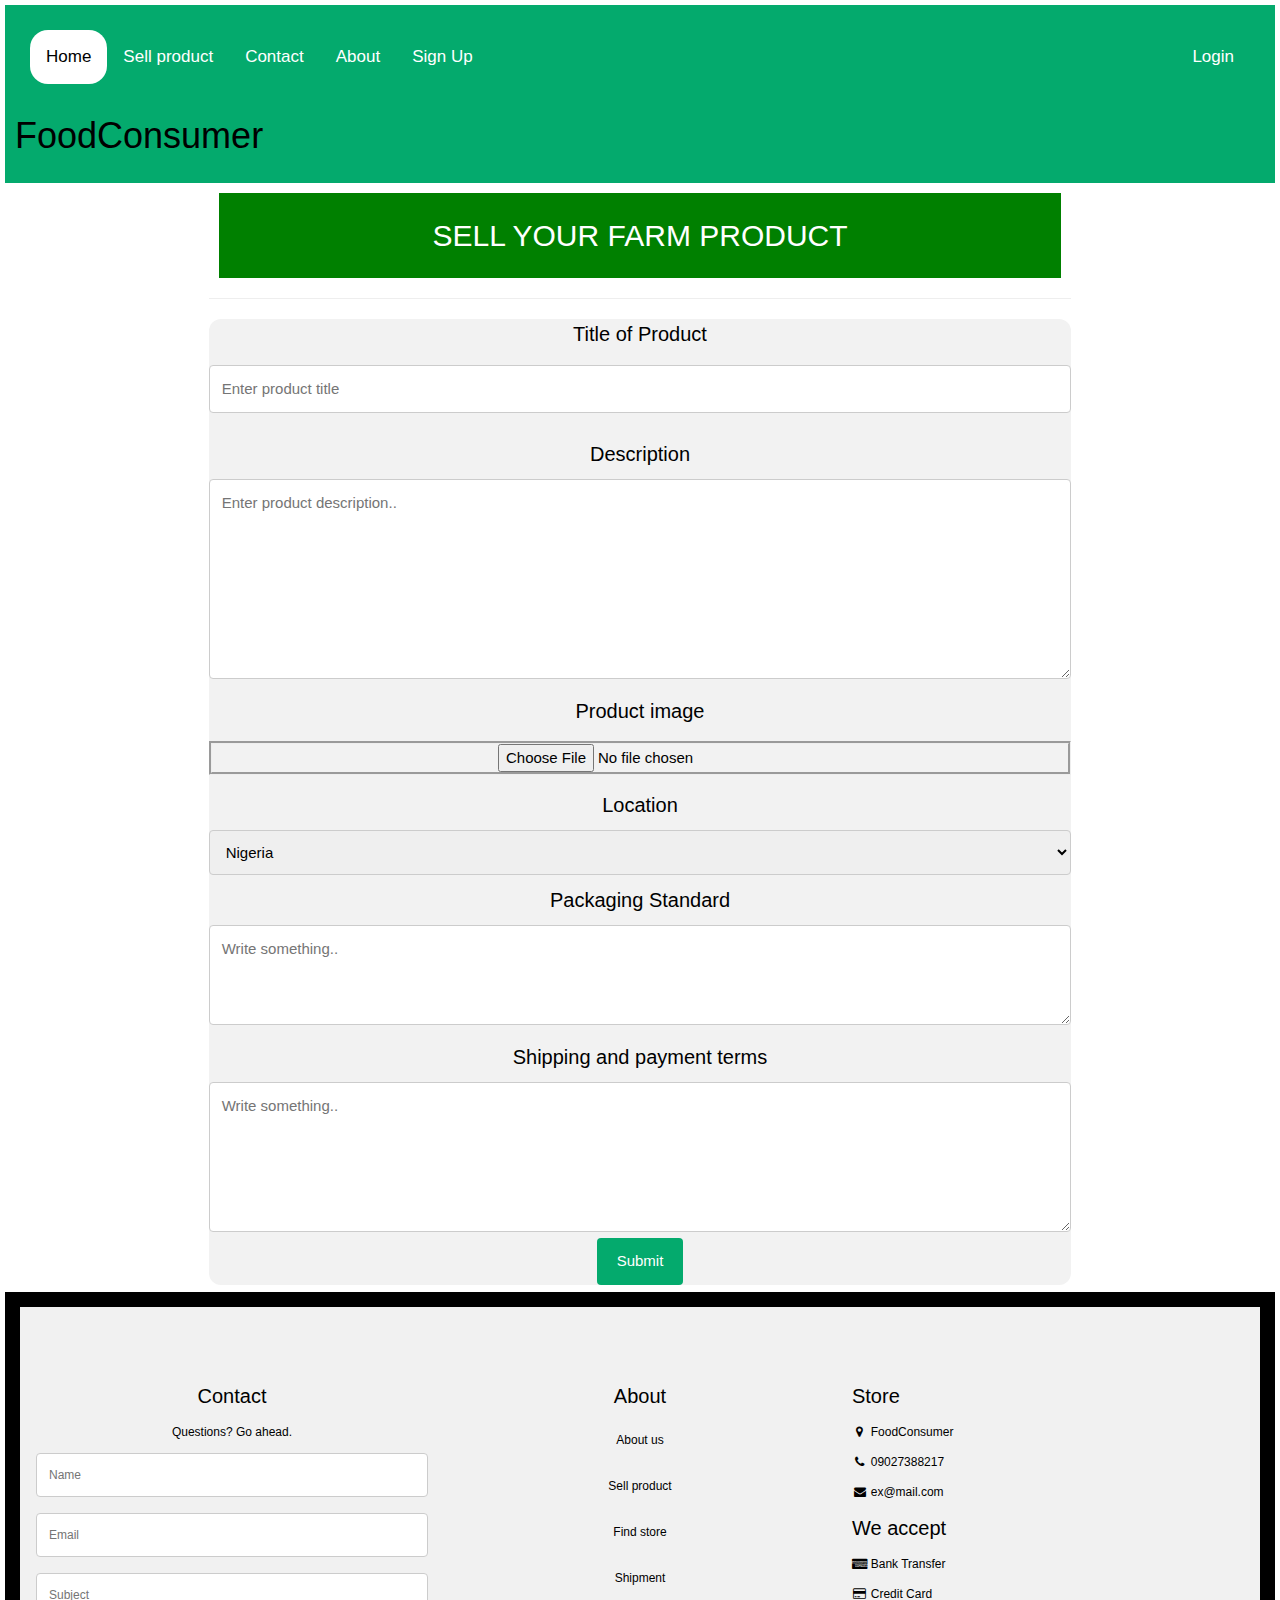
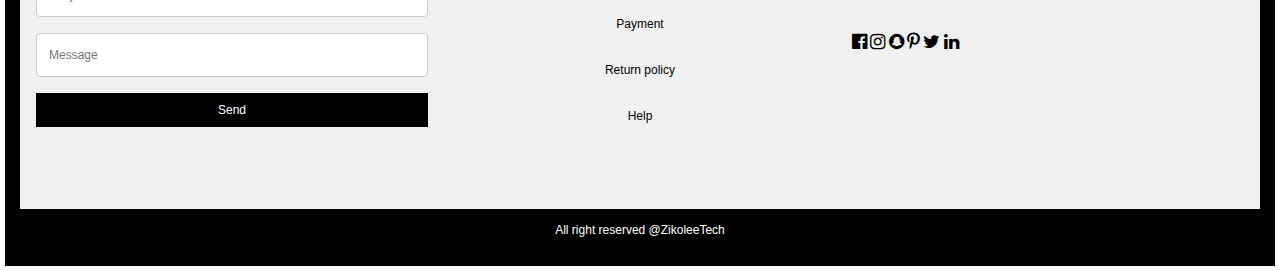
<file: sell.html>
<!DOCTYPE html>
<html>
<head>
<meta name="viewport" content="width=device-width, initial-scale=1.0">
<link rel="stylesheet" href="css/stylesheet.css">
<link rel="stylesheet" href="https://cdnjs.cloudflare.com/ajax/libs/font-awesome/4.7.0/css/font-awesome.min.css">
<link rel="stylesheet" href="https://www.w3schools.com/w3css/4/w3.css">
<link rel="stylesheet" href="https://fonts.googleapis.com/css?family=Roboto">
<link rel="stylesheet" href="https://fonts.googleapis.com/css?family=Montserrat">
</head>
<body>
<div class="header">
<div class="topnav" id="myTopnav">
  <a href="index.html" class="active">Home</a>
  <a href="sell.html">Sell product</a>
  <a href="#contact">Contact</a>
  <a href="#about">About</a>
<a href="register.html" class="split">Sign Up</a>
<a href="login.html" class="split2">Login</a>
  <a href="javascript:void(0);" class="icon" onclick="myFunction()">
    <i class="fa fa-bars"></i>
  </a>
</div>
  <h1>FoodConsumer</h1>
</div>


<center><div class="row">
  <div class="col-8 col-s-8">
<div class="banner">
    <h2>SELL YOUR FARM PRODUCT</h2>
</div><hr>
<div class="container">
  <form action="action_page.php">

    <label for="title"><h4>Title of Product</h4></label>
    <input type="text" id="title" name="producttitle" placeholder="Enter product title">

    <label for="lname"><h4>Description</h4></label>
    <textarea id="description" name="description" placeholder="Enter product description.." style="height:200px"></textarea>

<label for="title"><h4>Product image</h4></label>
<p class="groove">
<input type="file" id="myFile" name="filename" ></p>

    <label for="country"><h4>Location</h4></label>
    <select id="country" name="country">
      <option value="australia">Nigeria</option>
      <option value="canada">Lagos</option>
      <option value="usa">USA</option>
    </select>

<label for="subject"><h4>Packaging Standard</h4></label>
    <textarea id="subject" name="subject" placeholder="Write something.." style="height:100px"></textarea>

    <label for="subject"><h4>Shipping and payment terms</h4></label>
    <textarea id="subject" name="subject" placeholder="Write something.." style="height:150px"></textarea>

    <input type="submit" value="Submit">

  </form>
</div>
</center>
</div>
</div>



<div class="footer">
 <!-- Footer -->
  <footer class="w3-padding-64 w3-light-grey w3-small w3-center" id="footer">
    <div class="w3-row-padding">
      <div class="w3-col s4">
        <h4>Contact</h4>
        <p>Questions? Go ahead.</p>
        <form action="/action_page.php" target="_blank">
          <p><input class="w3-input w3-border" type="text" placeholder="Name" name="Name" required></p>
          <p><input class="w3-input w3-border" type="text" placeholder="Email" name="Email" required></p>
<p><input class="w3-input w3-border" type="text" placeholder="Subject" name="Subject" required></p>
          <p><input class="w3-input w3-border" type="text" placeholder="Message" name="Message" required></p>
          <button type="submit" class="w3-button w3-block w3-black">Send</button>
        </form>
      </div>
<div class="w3-col s4">
        <h4>About</h4>
        <p><a href="#">About us</a></p>
        <p><a href="sell.html">Sell product</a></p>
        <p><a href="#">Find store</a></p>
        <p><a href="#">Shipment</a></p>
        <p><a href="#">Payment</a></p>
        <p><a href="#">Return policy</a></p>
        <p><a href="#">Help</a></p>
      </div>
<div class="w3-col s4 w3-justify">
        <h4>Store</h4>
        <p><i class="fa fa-fw fa-map-marker"></i> FoodConsumer</p>
        <p><i class="fa fa-fw fa-phone"></i> 09027388217</p>
        <p><i class="fa fa-fw fa-envelope"></i> ex@mail.com</p>
        <h4>We accept</h4>
        <p><i class="fa fa-fw fa-cc-amex"></i> Bank Transfer</p>
        <p><i class="fa fa-fw fa-credit-card"></i> Credit Card</p>
        <br>
<i class="fa fa-facebook-official w3-hover-opacity w3-large"></i>
        <i class="fa fa-instagram w3-hover-opacity w3-large"></i>
        <i class="fa fa-snapchat w3-hover-opacity w3-large"></i>
        <i class="fa fa-pinterest-p w3-hover-opacity w3-large"></i>
        <i class="fa fa-twitter w3-hover-opacity w3-large"></i>
        <i class="fa fa-linkedin w3-hover-opacity w3-large"></i>
      </div>
    </div>
</footer>
<button onclick="topFunction()" id="myBtn" title="Go to top">Top</button>
  <p> <p>All right reserved @ZikoleeTech </p></p>
</div>


<script src="topnav.js">
</script>
<script src="scroll.js">
</script>

</body>
</html>
</file>
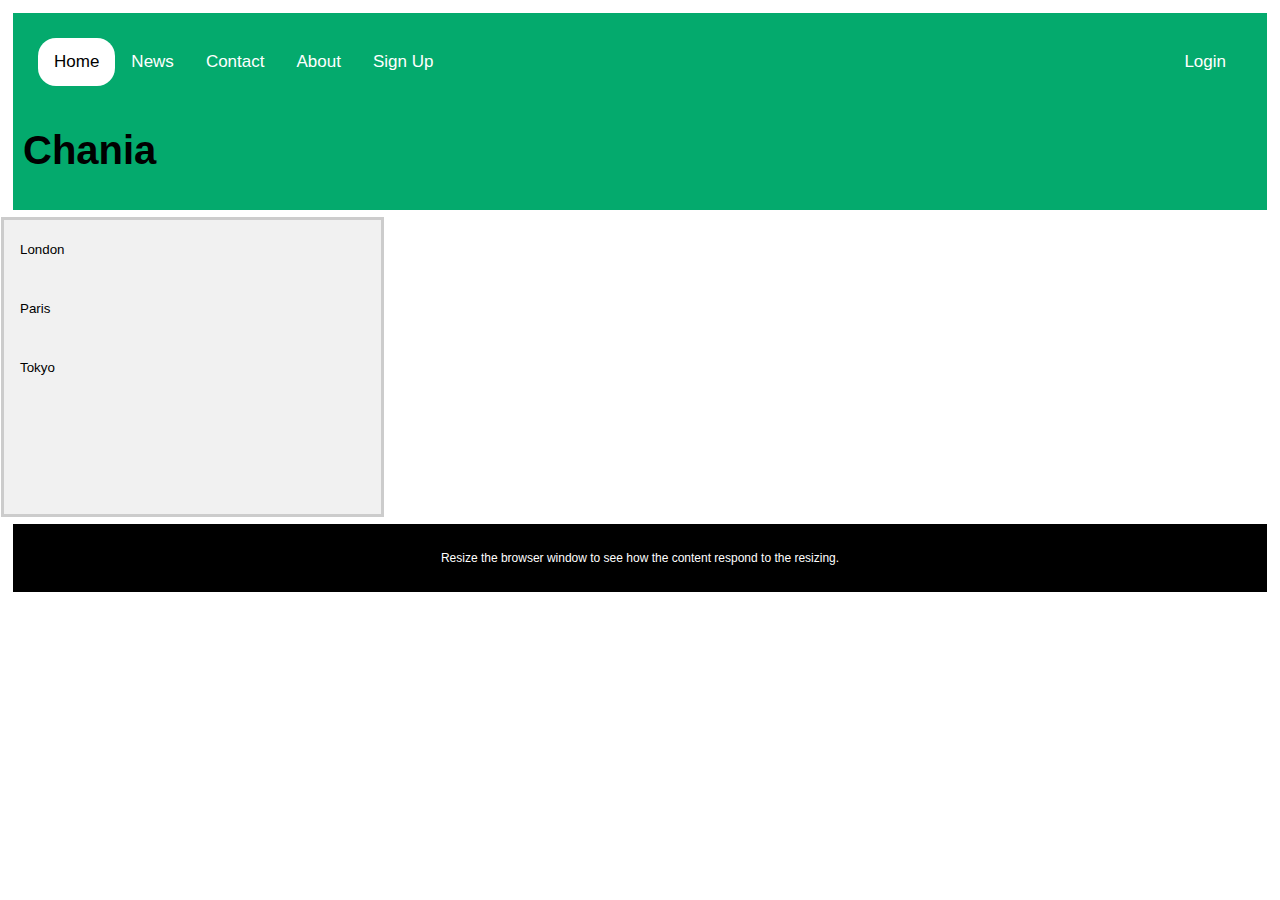
<file: admin/dashboard.html>
<!DOCTYPE html>
<html>
<head>
<meta name="viewport" content="width=device-width, initial-scale=1.0">
<link rel="stylesheet" href="../css/stylesheet.css">
<link rel="stylesheet" href="https://cdnjs.cloudflare.com/ajax/libs/font-awesome/4.7.0/css/font-awesome.min.css">
<link rel="stylesheet" href="../css/adminlogin.css">
</head>
<body>
<div class="header">
<div class="topnav" id="myTopnav">
  <a href="#home" class="active">Home</a>
  <a href="#news">News</a>
  <a href="#contact">Contact</a>
  <a href="#about">About</a>
<a href="register.html" class="split">Sign Up</a>
<a href="login.html" class="split2">Login</a>
  <a href="javascript:void(0);" class="icon" onclick="myFunction()">
    <i class="fa fa-bars"></i>
  </a>
</div>
  <h1>Chania</h1>
</div>


<div class="row">
  <div class="col-12 col-s-12">
<div class="tab">
  <button class="tablinks" onmouseover="openCity(event, 'London')">London</button>
  <button class="tablinks" onmouseover="openCity(event, 'Paris')">Paris</button>
  <button class="tablinks" onmouseover="openCity(event, 'Tokyo')">Tokyo</button>
</div>

<div id="London" class="tabcontent">
  <h3>London</h3>
  <p>London is the capital city of England.</p>
</div>

<div id="Paris" class="tabcontent">
  <h3>Paris</h3>
  <p>Paris is the capital of France.</p> 
</div>

<div id="Tokyo" class="tabcontent">
  <h3>Tokyo</h3>
  <p>Tokyo is the capital of Japan.</p>
</div>

  </div>
  </div>


 
<div class="footer">
 
  <p>Resize the browser window to see how the content respond to the resizing.</p>
</div>


<script src="../topnav.js">
</script>
<script src="../admindash.js">
</script>

</body>
</html>
</file>
<file: css/stylesheet.css>
* {
  box-sizing: border-box;
}
body {
  padding: 5px;
  font-family: "Lucida Sans", sans-serif;
}
.row::after {
  content: "";
  clear: both;
  display: table;
}

[class*="col-"] {
}

.checked {
  color: orange;
}

p.groove {
  border-style: groove;
}

section {
  float: left;
  width: 50%;
}

.chip {
  display: inline-block;
  padding: 0 10px;
  height: 50px;
  font-size: 16px;
  line-height: 50px;
  border-radius: 25px;
  background-color: #f1f1f1;
}

.chip img {
  float: left;
  margin: 0 10px 0 -25px;
  height: 50px;
  width: 50px;
  border-radius: 50%;
}

a {
  text-decoration: none;
  display: inline-block;
  padding: 8px 16px;
}

a:hover {
  background-color: #ddd;
  color: black;
}

.previous {
  background-color: #f1f1f1;
  color: black;
  margin: 10px;
  padding: 10px;
}

.next {
  background-color: #04AA6D;
  color: white;
  margin: 10px;
  padding: 10px;
}

.banner {
  background-color: green;
  text-align: center;
  font-size: 10px;
  color: white;
  margin: 10px;
  padding: 10px;
}

.header {
  background-color: #04AA6D;
  color: black;
  padding: 10px;
}

/* Add a black background color to the top navigation */
.topnav {
  overflow: hidden;
  padding: 15px;
}

/* Style the links inside the navigation bar */
.topnav a {
  float: left;
  display: block;
  color: white;
  text-align: center;
  padding: 14px 16px;
  text-decoration: none;
  border-radius: 18px;
  font-size: 17px;
}

/* Change the color of links on hover */
.topnav a:hover {
  background-color: #ddd;
  color: black;
}

/* Add an active class to highlight the current page */
.topnav a.active {
  background-color: white;
  color: black;
}

/* Hide the link that should open and close the topnav on small screens */
.topnav .icon {
  display: none;
}

.topnav a.split2 {
  float: right;
  color: white;
}

/* Style the search field */
form.example input[type=text] {
  padding: 10px;
  font-size: 17px;
  border: 1px solid grey;
  float: left;
  width: 80%;
  background: #f1f1f1;
}

/* Style the submit button */
form.example button {
  float: left;
  width: 20%;
  padding: 12px;
  background: green;
  color: white;
  border-radius: 5px;
  font-size: 17px;
  border: 1px solid grey;
  border-left: none; /* Prevent double borders */
  cursor: pointer;
}

form.example button:hover {
  background: #0b7dda;
}

/* Clear floats */
form.example::after {
  content: "";
  clear: both;
  display: table;
}

.hero {
    display: flex;
    flex-direction: column;
    background-image: url("bg.png");
    align-self: center;
    background-size: cover;
    background-repeat: no-repeat;
    align-items: center;
    justify-content: center;
    max-width: 100%;
    height: auto;
    object-fit: cover;
}
.text {
    font-size: 1.2rem;
    text-align: center;
    color: white;
    font-weight: bold;
    padding: 10px;
    margin: 10px;
    
}

.menu ul {
  list-style-type: none;
  margin: 0;
  padding: 0;
}

.menu li {
  padding: 8px;
  margin-bottom: 7px;
  background-color: #33b5e5;
  color: #ffffff;
  box-shadow: 0 1px 3px rgba(0,0,0,0.12), 0 1px 2px rgba(0,0,0,0.24);
}

.menu li:hover {
  background-color: #0099cc;
}


.row {
  margin: 7px -12px;
}

h1 {
  font-size: 40px;
  word-break: break-all;
}

/* Clear floats */
.container::after {
  content: "";
  clear: both;
  display: table;
}

.title {
  color: grey;
}

/* Three columns side by side */
.column {
  float: left;
  width: 30.3%;
  margin: 10px;
  padding: 5px;
}
/* Add some shadows to create a card effect */
.card {
  box-shadow: 0 4px 8px 0 rgba(0,0, 0, 0.2);
}

.aside {
  background-color: darkgreen;
  padding: 15px;
  color: white;
  text-align: center;
  font-size: 14px;
  box-shadow: 0 1px 3px rgba(0,0,0,0.12), 0 1px 2px rgba(0,0,0,0.24);
}

#myBtn {
  display: none; /* Hidden by default */
  position: fixed; /* Fixed/sticky position */
  bottom: 20px; /* Place the button at the bottom of the page */
  right: 30px; /* Place the button 30px from the right */
  z-index: 99; /* Make sure it does not overlap */
  border: none; /* Remove borders */
  outline: none; /* Remove outline */
  background-color: red; /* Set a background color */
  color: white; /* Text color */
  cursor: pointer; /* Add a mouse pointer on hover */
  padding: 15px; /* Some padding */
  border-radius: 10px; /* Rounded corners */
  font-size: 18px; /* Increase font size */
}

#myBtn:hover {
  background-color: green; /* Add a dark-grey background on hover */
}

/* Style inputs with type="text", select elements and textareas */
input[type=text], select, textarea {
  width: 100%; /* Full width */
  padding: 12px; /* Some padding */  
  border: 1px solid #ccc; /* Gray border */
  border-radius: 4px; /* Rounded borders */
  box-sizing: border-box; /* Make sure that padding and width stays in place */
  margin-top: 6px; /* Add a top margin */
  margin-bottom: 16px; /* Bottom margin */
  resize: vertical /* Allow the user to vertically resize the textarea (not horizontally) */
}

/* Style the submit button with a specific background color etc */
input[type=submit] {
  background-color: #04AA6D;
  color: white;
  padding: 12px 20px;
  border: none;
  border-radius: 4px;
  cursor: pointer;
}

/* When moving the mouse over the submit button, add a darker green color */
input[type=submit]:hover {
  background-color: #45a049;
}

/* Add a background color and some padding around the form */
.container {
  border-radius: 12px;
  background-color: #f2f2f2;
}

.footer {
  background-color: black;
  color: white;
  text-align: center;
  font-size: 12px;
  padding: 15px;
}

/* For mobile phones: */
[class*="col-"] {
  width: 100%;
}

@media only screen and (min-width: 600px) {
  /* For tablets: */
  .col-s-1 {width: 8.33%;}
  .col-s-2 {width: 16.66%;}
  .col-s-3 {width: 25%;}
  .col-s-4 {width: 33.33%;}
  .col-s-5 {width: 41.66%;}
  .col-s-6 {width: 50%;}
  .col-s-7 {width: 58.33%;}
  .col-s-8 {width: 66.66%;}
  .col-s-9 {width: 75%;}
  .col-s-10 {width: 83.33%;}
  .col-s-11 {width: 91.66%;}
  .col-s-12 {width: 100%;}
  
}
@media only screen and (min-width: 768px) {
  /* For desktop: */
  .col-1 {width: 8.33%;}
  .col-2 {width: 16.66%;}
  .col-3 {width: 25%;}
  .col-4 {width: 33.33%;}
  .col-5 {width: 41.66%;}
  .col-6 {width: 50%;}
  .col-7 {width: 58.33%;}
  .col-8 {width: 66.66%;}
  .col-9 {width: 75%;}
  .col-10 {width: 83.33%;}
  .col-11 {width: 91.66%;}
  .col-12 {width: 100%;}
}

@media screen and (max-width: 600px) {
  .topnav a:not(:first-child) {display: none;}
  .topnav a.icon {
    float: right;
    display: block;
  }
  .column {
    width: 100%;
    display: block;
  }
}

@media screen and (max-width: 600px) {
  .topnav.responsive {position: relative;}
  .topnav.responsive .icon {
    position: absolute;
    right: 0;
    top: 0;
  }
  .topnav.responsive a {
    float: none;
    display: block;
    text-align: left;
  }
}
</file>
<file: css/adminlogin.css>
/* Style the tab */
.tab {
  float: left;
  border: 3px solid #ccc;
  background-color: #f1f1f1;
  width: 30%;
  height: 300px;
}

/* Style the buttons that are used to open the tab content */
.tab button {
  display: block;
  background-color: inherit;
  color: black;
  padding: 22px 16px;
  width: 100%;
  border: none;
  outline: none;
  text-align: left;
  cursor: pointer;
}

/* Change background color of buttons on hover */
.tab button:hover {
  background-color: #ddd;
}
/* Create an active/current "tab button" class */
.tab button.active {
  background-color: #ccc;
}

/* Style the tab content */
.tabcontent {
  float: left;
  padding: 0px 12px;
  border: 1px solid #ccc;
  width: 70%;
  border-left: none;
  height: 300px;
  display: none;
}

/* Style the form - display items horizontally */
.form-inline { 
  display: flex;
  flex-flow: row wrap;
  align-items: center;
}

h2 {
  font-size: 30px;
  word-break: break-all;
}
/* Add some margins for each label */
.form-inline label {
  margin: 5px 10px 5px 0;
}

/* Style the input fields */
.form-inline input {
  vertical-align: middle;
  margin: 5px 10px 5px 0;
  padding: 10px;
  background-color: #fff;
  border: 1px solid #ddd;
}

/* Style the submit button */
.form-inline button {
  padding: 10px 20px;
  background-color: dodgerblue;
  border: 1px solid #ddd;
  color: white;
}

.form-inline button:hover {
  background-color: royalblue;
}
/* Add responsiveness - display the form controls vertically instead of horizontally on screens that are less than 800px wide */
@media (max-width: 800px) {
  .form-inline input {
    margin: 10px 0;
  }

  .form-inline {
    flex-direction: column;
    align-items: stretch;
  }
}
</file>
<file: css/register.css>
* {box-sizing: border-box}

/* Add padding to containers */
.container {
  padding: 20px;
  border-radius: 13px;
}

/* Full-width input fields */
input[type=text], input[type=password] {
  width: 100%;
  height: 60px;
  padding: 15px;
  margin: 5px 0 22px 0;
  display: inline-block;
  border-radius: 10px;
  background: #f1f1f1;
}

input[type=text]:focus, input[type=password]:focus {
  background-color: #ddd;
  outline: none;
}

/* Overwrite default styles of hr */
hr {
  border: 1px solid #f1f1f1;
  margin-bottom: 25px;
}
/* Set a style for the submit/register button */
.registerbtn {
  background-color: #04AA6D;
  color: white;
  padding: 20px 25px;
  margin: 8px 0;
  border: none;
  border-radius: 15px;
  cursor: pointer;
  width: 100%;
  opacity: 0.9;
}

.registerbtn:hover {
  opacity:1;
}

/* Add a blue text color to links */
a {
  color: dodgerblue;
}

/* Set a grey background color and center the text of the "sign in" section */
.signin {
  background-color: #f1f1f1;
  font-size: 18px;
  text-align: center;
}
</file>
